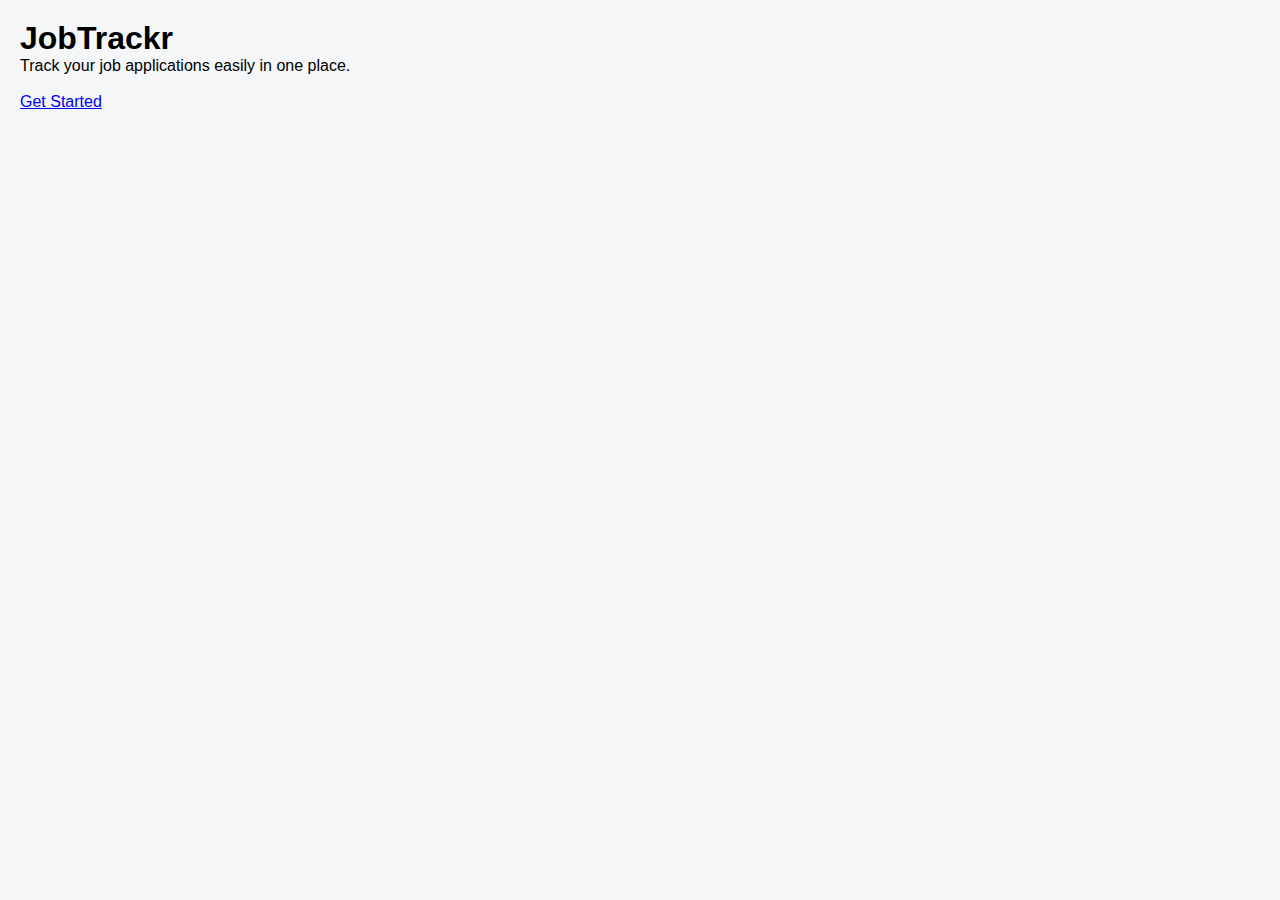
<file: index.html>
<!DOCTYPE html>
<html>
<head>
  <title>JobTrackr</title>
  <link rel="stylesheet" href="./style.css">
</head>
<body>

<div class="main">
  <h1>JobTrackr</h1>
  <p>Track your job applications easily in one place.</p>
  <br>
  <a href="./login.html">Get Started</a>
</div>

</body>
</html>
</file>
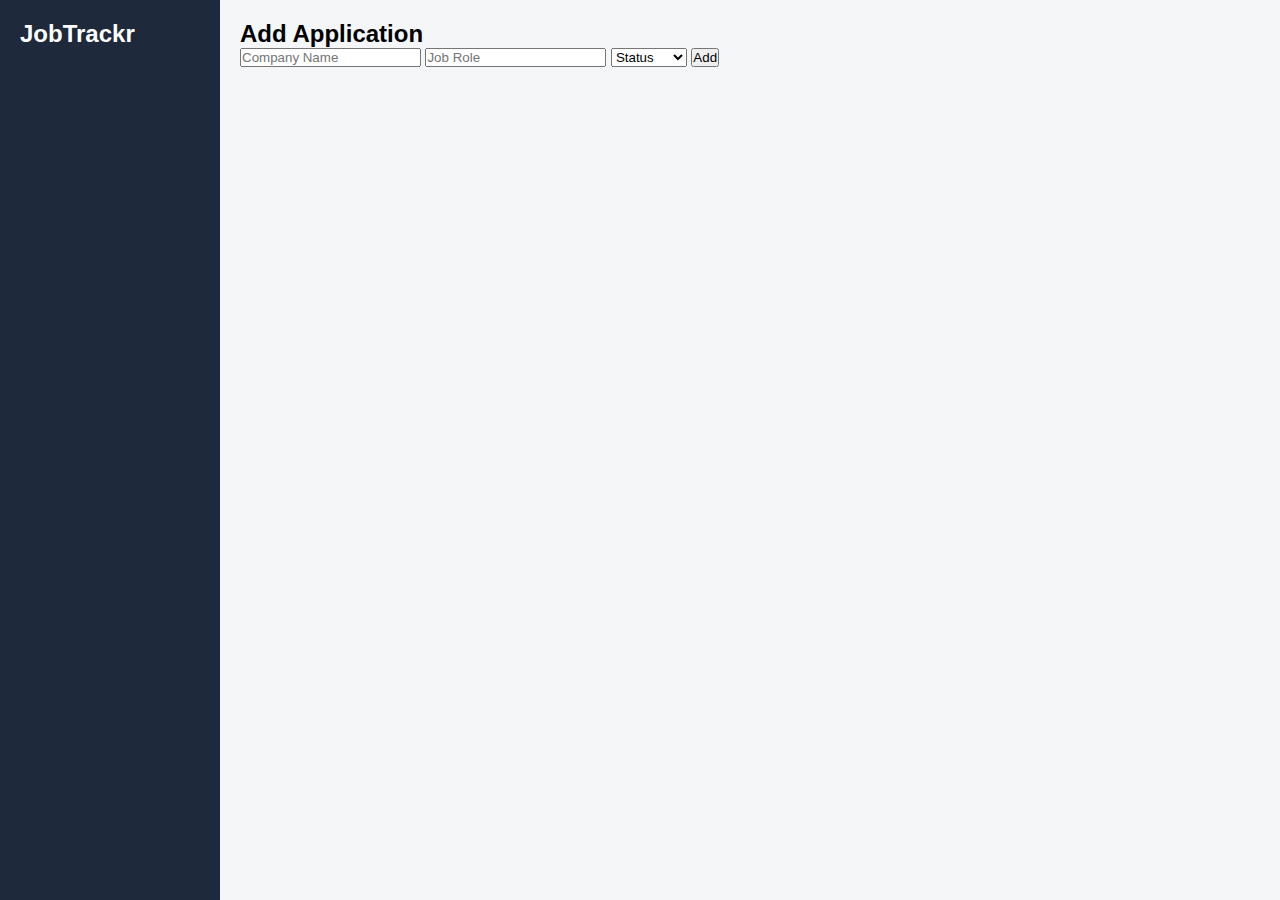
<file: add-application.html>
<!DOCTYPE html>
<html>
<head>
<title>Add Application</title>
<link rel="stylesheet" href="/style.css">
</head>
<body>
<div class="container">
<div class="sidebar"><h2>JobTrackr</h2></div>
<div class="main">
<h2>Add Application</h2>
<input placeholder="Company Name">
<input placeholder="Job Role">
<select>
  <option>Status</option>
  <option>Applied</option>
  <option>Interview</option>
</select>
<button>Add</button>
</div>
</div>
</body>
</html>
</file>
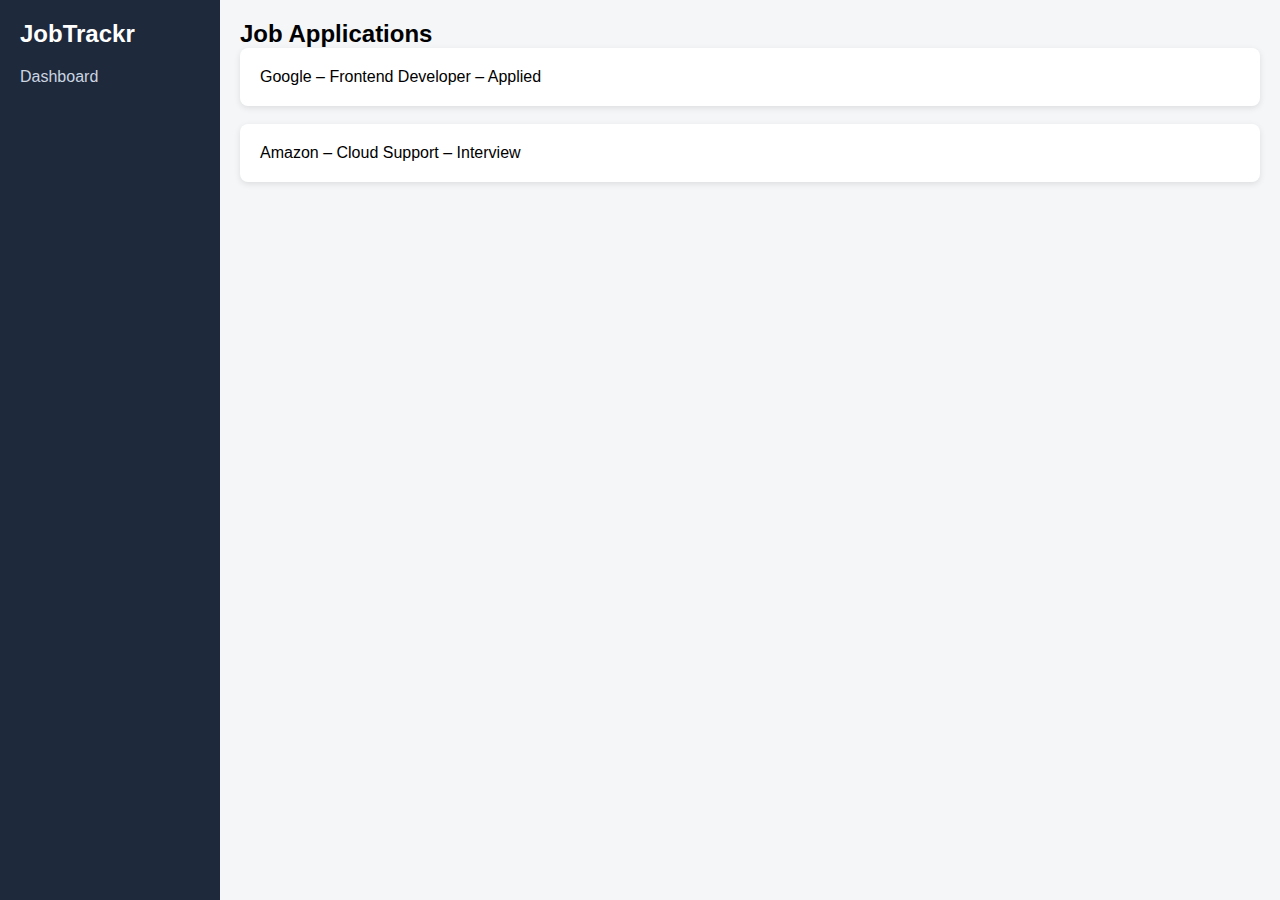
<file: applications.html>
<!DOCTYPE html>
<html>
<head>
<title>Applications</title>
<link rel="stylesheet" href="./style.css">
</head>
<body>
<div class="container">
<div class="sidebar">
  <h2>JobTrackr</h2>
  <a href="dashboard.html">Dashboard</a>
</div>

<div class="main">
<h2>Job Applications</h2>
<div class="card">Google – Frontend Developer – Applied</div><br>
<div class="card">Amazon – Cloud Support – Interview</div>
</div>
</div>
</body>
</html>
</file>
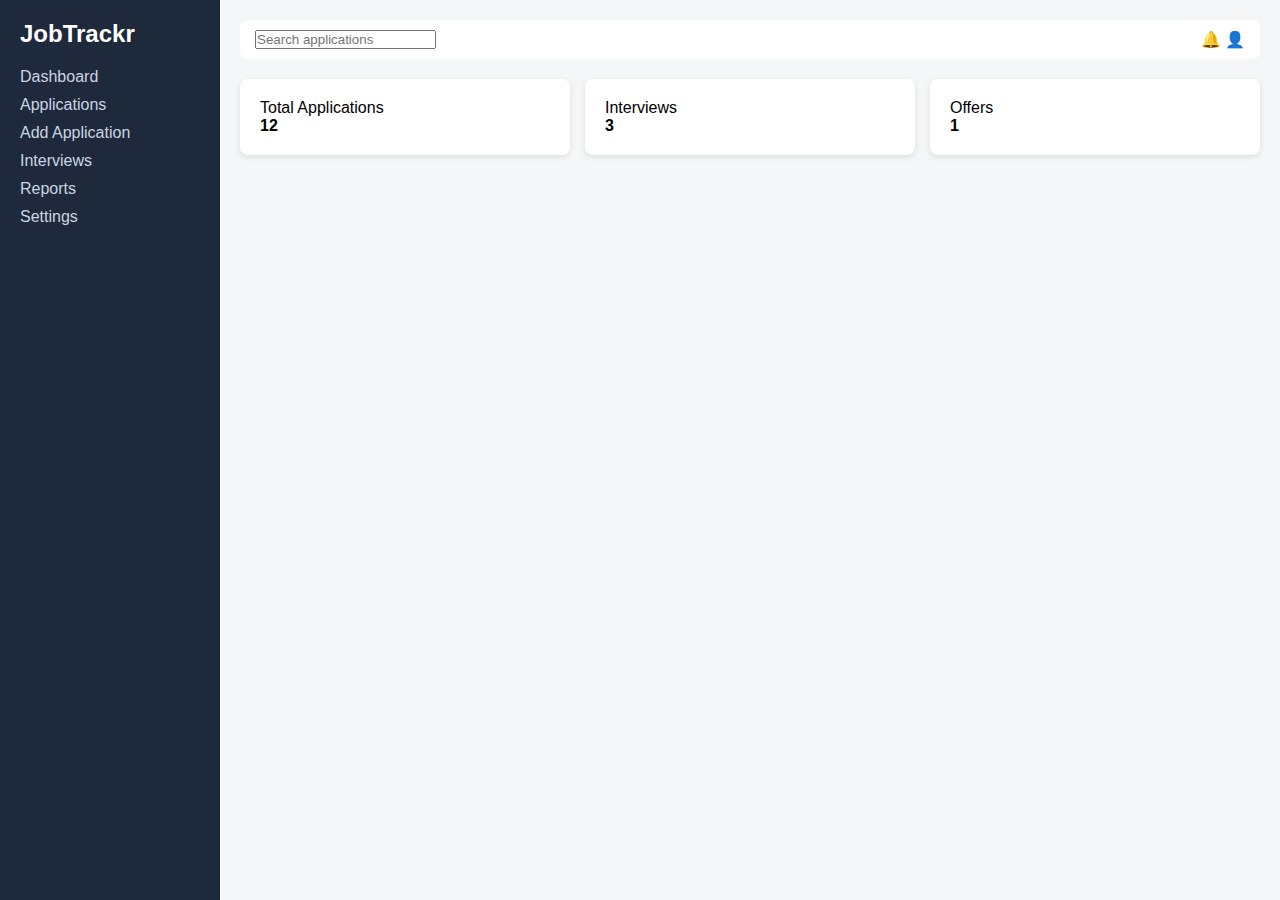
<file: dashboard.html>
<!DOCTYPE html>
<html>
<head>
  <title>Dashboard - JobTrackr</title>
  <link rel="stylesheet" href="./style.css">
</head>
<body>

<div class="container">

  <!-- Sidebar -->
  <div class="sidebar">
    <h2>JobTrackr</h2>
    <a href="./dashboard.html">Dashboard</a>
    <a href="./applications.html">Applications</a>
    <a href="./add-application.html">Add Application</a>
    <a href="./interview.html">Interviews</a>
    <a href="./reports.html">Reports</a>
    <a href="./settings.html">Settings</a>
  </div>

  <!-- Main -->
  <div class="main">
    <div class="topbar">
      <input type="text" placeholder="Search applications">
      <span>🔔 👤</span>
    </div>

    <div class="cards">
      <div class="card">Total Applications<br><b>12</b></div>
      <div class="card">Interviews<br><b>3</b></div>
      <div class="card">Offers<br><b>1</b></div>
    </div>
  </div>

</div>

</body>
</html>
</file>
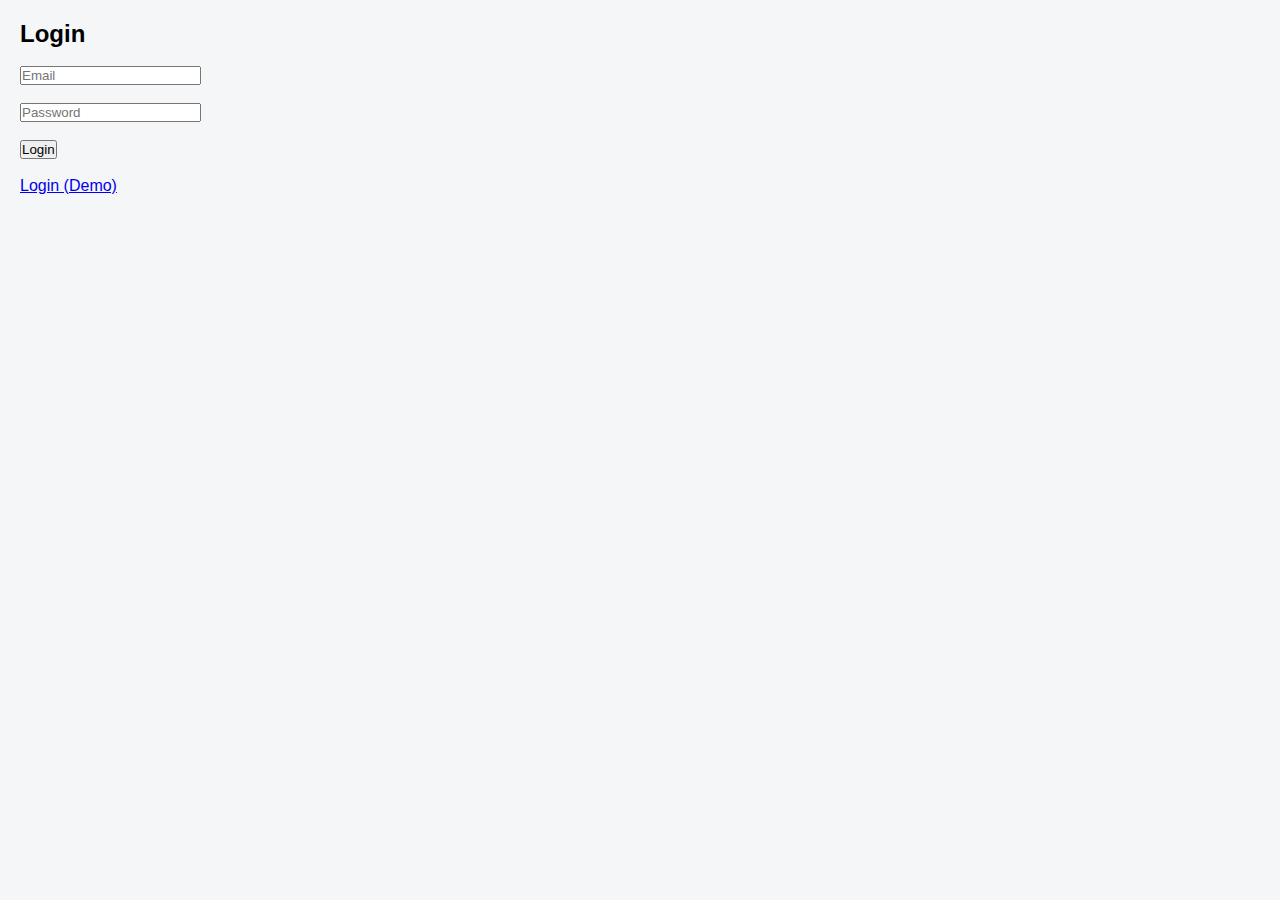
<file: login.html>
<!DOCTYPE html>
<html>
<head>
  <title>Login - JobTrackr</title>
  <link rel="stylesheet" href="/style.css">
</head>
<body>

<div class="main">
  <h2>Login</h2>
  <br>

  <form>
    <input type="email" placeholder="Email" required><br><br>
    <input type="password" placeholder="Password" required><br><br>
    <button type="submit">Login</button>
  </form>

  <br>
  <a href="./dashboard.html">Login (Demo)</a>
</div>

</body>
</html>
</file>
<file: style.css>
* {
  margin: 0;
  padding: 0;
  box-sizing: border-box;
  font-family: Arial, sans-serif;
}

body {
  background: #f4f6f8;
}

/* Layout */
.container {
  display: flex;
  min-height: 100vh;
}

/* Sidebar */
.sidebar {
  width: 220px;
  background: #1e293b;
  color: white;
  padding: 20px;
}

.sidebar h2 {
  margin-bottom: 20px;
}

.sidebar a {
  display: block;
  color: #cbd5e1;
  text-decoration: none;
  margin: 10px 0;
}

.sidebar a:hover {
  color: #38bdf8;
}

/* Main */
.main {
  flex: 1;
  padding: 20px;
}

/* Topbar */
.topbar {
  background: white;
  padding: 10px 15px;
  border-radius: 8px;
  margin-bottom: 20px;
  display: flex;
  justify-content: space-between;
}

/* Cards */
.cards {
  display: grid;
  grid-template-columns: repeat(3, 1fr);
  gap: 15px;
}

.card {
  background: white;
  padding: 20px;
  border-radius: 8px;
  box-shadow: 0 2px 6px rgba(0,0,0,0.1);
}

/* Responsive */
@media (max-width: 768px) {
  .container {
    flex-direction: column;
  }

  .sidebar {
    display: none;
  }

  .cards {
    grid-template-columns: 1fr;
  }
}
</file>
